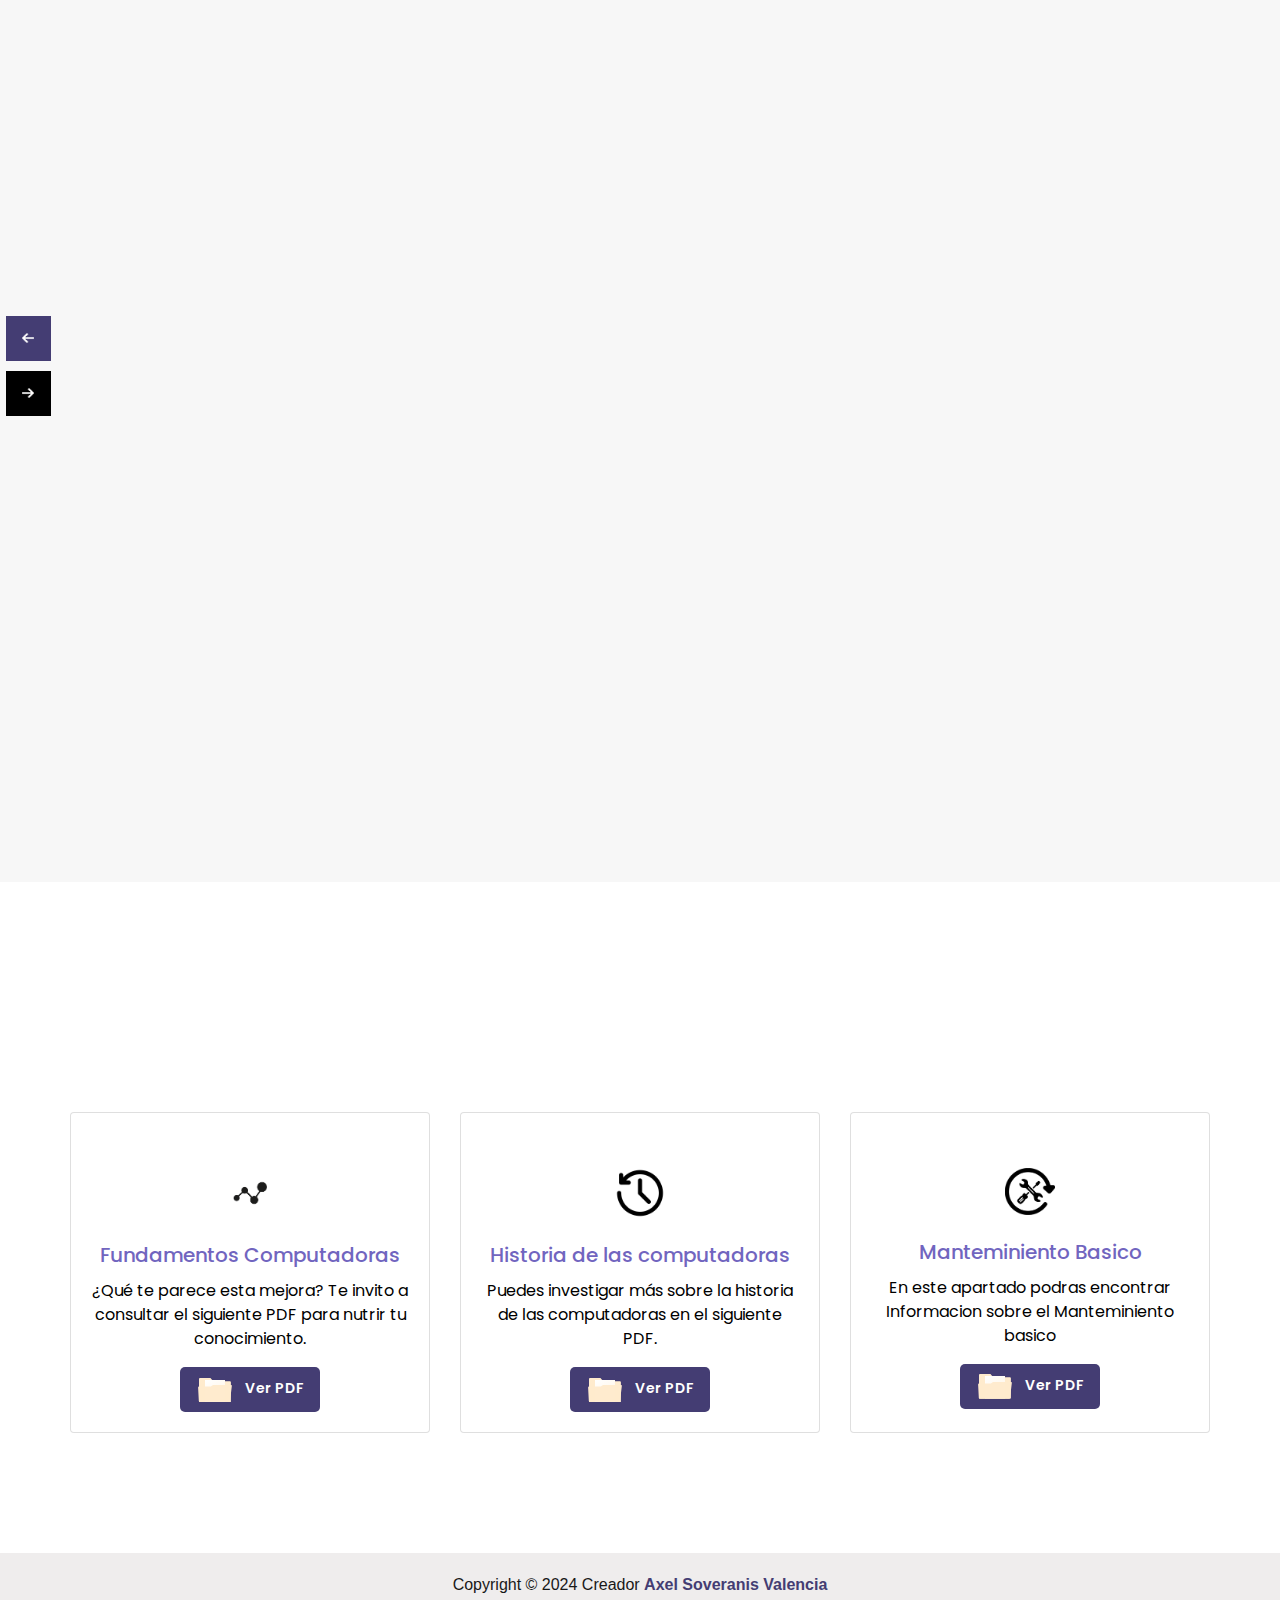
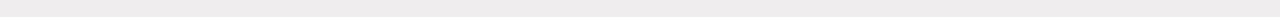
<file: index.html>
<!DOCTYPE html>
<html>

<head>
    <!-- Basic -->
    <meta charset="utf-8" />
    <meta http-equiv="X-UA-Compatible" content="IE=edge" />
    <!-- Mobile Metas -->
    <meta name="viewport" content="width=device-width, initial-scale=1, shrink-to-fit=no" />
    <!-- Site Metas -->
    <meta name="keywords" content="" />
    <meta name="description" content="" />
    <meta name="author" content="" />

    <title>Lotería Electrónica</title>
    <link rel="shortcut icon" href="images/logo.png" type="image/x-icon">

    <!-- slider stylesheet -->
    <link rel="stylesheet" type="text/css"
        href="https://cdnjs.cloudflare.com/ajax/libs/OwlCarousel2/2.1.3/assets/owl.carousel.min.css" />

    <!-- bootstrap core css -->
    <link rel="stylesheet" type="text/css" href="css/bootstrap.css" />

    <!-- fonts style -->
    <link href="https://fonts.googleapis.com/css?family=Poppins:400,700&display=swap" rel="stylesheet" />
    <!-- Custom styles for this template -->
    <link href="css/style.css" rel="stylesheet" />
    <!-- responsive style -->
    <link href="css/responsive.css" rel="stylesheet" />
</head>

<body>
    <div class="hero_area">
        <!-- header section strats -->
        <header class="header_section">
            <div class="container">
                <nav class="navbar navbar-expand-lg custom_nav-container pt-3">
                    <a class="navbar-brand" href="index.html">
                        <img src="images/logo.png" alt="" class="animated-item" /><span class="animated-item">
                            TechnoLotto
                        </span>
                    </a>
                    <button class="navbar-toggler" type="button" data-toggle="collapse"
                        data-target="#navbarSupportedContent" aria-controls="navbarSupportedContent"
                        aria-expanded="false" aria-label="Toggle navigation">
                        <span class="navbar-toggler-icon"></span>
                    </button>

                    <div class="collapse navbar-collapse" id="navbarSupportedContent">
                        <div class="d-flex ml-auto flex-column flex-lg-row align-items-center">
                            <ul class="navbar-nav  ">
                                <li class="nav-item active">
                                    <a class="nav-link animated-item active" href="index.html">Incio <span
                                            class="sr-only">(current)</span></a>
                                </li>
                                <li class="nav-item">
                                    <a class="nav-link animated-item" href="reglas.html">Reglas</a>
                                </li>


                                <li class="nav-item">
                                    <a class="nav-link animated-item" href="Creacion.html">Informacion Creacion </a>
                                </li>
                            </ul>



                        </div>

                    </div>
                </nav>
            </div>
        </header>
        <!-- end header section -->
        <!-- slider section -->
        <section class=" slider_section position-relative">
            <div id="carouselExampleControls" class="carousel slide" data-ride="carousel" data-interval="false">
                <div class="carousel-inner">
                    <div class="carousel-item active">
                        <div class="slider_item-box">
                            <div class="slider_item-container">
                                <div class="container">
                                    <div class="row">
                                        <div class="col-md-6">
                                            <div class="slider_item-detail">
                                                <div>
                                                    <h1 class="animated-item">
                                                        TechnoLotto <br />
                                                        Lotería Digital
                                                    </h1>
                                                    <p class="animated-item">
                                                        ¡Bienvenidos a TechnoLotto! Este emocionante juego de lotería
                                                        combina la diversión clásica con componentes electrónicos.
                                                        Pueden jugar 4 personas.¡Prepárate para ganar en el
                                                        mundo de TechnoLotto!
                                                    </p>
                                                    <div class="d-flex">
                                                        <a href="juego.html"
                                                            class="text-uppercase custom_orange-btn mr-3 animated-item">
                                                            Jugar
                                                        </a>
                                                        <a href="reglas.html"
                                                            class="text-uppercase custom_dark-btn animated-item">
                                                            Reglas
                                                        </a>
                                                    </div>
                                                </div>
                                            </div>
                                        </div>
                                        <div class="col-md-6">
                                            <div class="slider_img-box">
                                                <div>
                                                    <img src="images/componentes.png" class="animated-item"
                                                        alt="Card image cap" width="300px" />
                                                </div>
                                            </div>
                                        </div>
                                    </div>
                                </div>
                            </div>
                        </div>
                    </div>
                    <div class="carousel-item">
                        <div class="slider_item-box">
                            <div class="slider_item-container">
                                <div class="container">
                                    <div class="row">
                                        <div class="col-md-6">
                                            <div class="slider_item-detail">
                                                <div>
                                                    <h1>
                                                        ¿Que es el <br />
                                                        hardware?
                                                    </h1>
                                                    <p>
                                                        El hardware es “el cuerpo” de la computadora y el software “el
                                                        alma”. La unidad central de procesamiento (CPU), monitor,
                                                        teclado e impresora son los cuatro componentes físicos más
                                                        importantes de la computadora. El CPU es el “cerebro” de la
                                                        computadora.
                                                    </p>

                                                </div>
                                            </div>
                                        </div>
                                        <div class="col-md-6">
                                            <div class="slider_img-box">
                                                <div>
                                                    <iframe width="100%" height="315" style="border-radius: 20px;"
                                                        src="https://www.youtube.com/embed/bu3ToO5mJU8?si=yEscCqTtbQdI3x9_"
                                                        title="YouTube video player" frameborder="0"
                                                        allow="accelerometer; autoplay; clipboard-write; encrypted-media; gyroscope; picture-in-picture; web-share"
                                                        referrerpolicy="strict-origin-when-cross-origin"
                                                        allowfullscreen></iframe>
                                                </div>
                                            </div>
                                        </div>
                                    </div>
                                </div>
                            </div>
                        </div>
                    </div>

                </div>
                <div class="custom_carousel-control">
                    <a class="carousel-control-prev animated-item" href="#carouselExampleControls" role="button"
                        data-slide="prev">
                        <span class="sr-only">Previous</span>
                    </a>
                    <a class="carousel-control-next animated-item" href="#carouselExampleControls" role="button"
                        data-slide="next">
                        <span class="sr-only">Next</span>
                    </a>
                </div>
            </div>
        </section>

        <!-- end slider section -->
    </div>

    <!-- service section -->

    <section class="service_section layout_padding ">
        <div class="container">
            <h2 class="custom_heading animated-item">Introduccion </h2>
            <p class="custom_heading-text animated-item">
                Si deseas profundizar y descubrir más sobre el apasionante mundo que se esconde detrás de las
                computadoras, te invitamos a explorar el siguiente contenido. ¡Seguro encontrarás respuestas a tus
                preguntas y ampliarás tus conocimientos sobre este tema tan fascinante!
            </p>
            <div class=" layout_padding2">
                <div class="card-deck">
                    <div class="card">
                        <img class="card-img-top" src="images/card-item-1.png" alt="Card image cap" />
                        <div class="card-body">
                            <h5 class="card-title">Fundamentos Computadoras</h5>
                            <p class="card-text">
                                ¿Qué te parece esta mejora? Te invito a consultar el siguiente PDF para nutrir tu
                                conocimiento.
                            </p>
                            <a class="Documents-btn" href="docs/Compontentes.pdf" target="_blank" style="margin: auto;">
                                <span class="folderContainer">
                                    <svg class="fileBack" width="146" height="113" viewBox="0 0 146 113" fill="none"
                                        xmlns="http://www.w3.org/2000/svg">
                                        <path
                                            d="M0 4C0 1.79086 1.79086 0 4 0H50.3802C51.8285 0 53.2056 0.627965 54.1553 1.72142L64.3303 13.4371C65.2799 14.5306 66.657 15.1585 68.1053 15.1585H141.509C143.718 15.1585 145.509 16.9494 145.509 19.1585V109C145.509 111.209 143.718 113 141.509 113H3.99999C1.79085 113 0 111.209 0 109V4Z"
                                            fill="url(#paint0_linear_117_4)"></path>
                                        <defs>
                                            <linearGradient id="paint0_linear_117_4" x1="0" y1="0" x2="72.93"
                                                y2="95.4804" gradientUnits="userSpaceOnUse">
                                                <stop stop-color="blanchedalmond"></stop>
                                                <stop offset="1" stop-color="blanchedalmond"></stop>
                                            </linearGradient>
                                        </defs>
                                    </svg>
                                    <svg class="filePage" width="88" height="99" viewBox="0 0 88 99" fill="none"
                                        xmlns="http://www.w3.org/2000/svg">
                                        <rect width="88" height="99" fill="url(#paint0_linear_117_6)"></rect>
                                        <defs>
                                            <linearGradient id="paint0_linear_117_6" x1="0" y1="0" x2="81" y2="160.5"
                                                gradientUnits="userSpaceOnUse">
                                                <stop stop-color="white"></stop>
                                                <stop offset="1" stop-color="blanchedalmond"></stop>
                                            </linearGradient>
                                        </defs>
                                    </svg>

                                    <svg class="fileFront" width="160" height="79" viewBox="0 0 160 79" fill="none"
                                        xmlns="http://www.w3.org/2000/svg">
                                        <path
                                            d="M0.29306 12.2478C0.133905 9.38186 2.41499 6.97059 5.28537 6.97059H30.419H58.1902C59.5751 6.97059 60.9288 6.55982 62.0802 5.79025L68.977 1.18034C70.1283 0.410771 71.482 0 72.8669 0H77H155.462C157.87 0 159.733 2.1129 159.43 4.50232L150.443 75.5023C150.19 77.5013 148.489 79 146.474 79H7.78403C5.66106 79 3.9079 77.3415 3.79019 75.2218L0.29306 12.2478Z"
                                            fill="url(#paint0_linear_117_5)"></path>
                                        <defs>
                                            <linearGradient id="paint0_linear_117_5" x1="38.7619" y1="8.71323"
                                                x2="66.9106" y2="82.8317" gradientUnits="userSpaceOnUse">
                                                <stop stop-color="blanchedalmond"></stop>
                                                <stop offset="1" stop-color="blanchedalmond"></stop>
                                            </linearGradient>
                                        </defs>
                                    </svg>
                                </span>
                                <p class="text" style="margin-top: revert;">Ver PDF</p>
                            </a>

                        </div>
                    </div>
                    <div class="card">
                        <img class="card-img-top" src="images/card-item-2.png" alt="Card image cap" />
                        <div class="card-body">
                            <h5 class="card-title">Historia de las computadoras</h5>
                            <p class="card-text">
                                Puedes investigar más sobre la historia de las computadoras en el siguiente PDF.
                            </p>
                            <a class="Documents-btn" href="docs/Historia de las computadoras.pdf" target="_blank"
                                style="margin: auto;">
                                <span class="folderContainer">
                                    <svg class="fileBack" width="146" height="113" viewBox="0 0 146 113" fill="none"
                                        xmlns="http://www.w3.org/2000/svg">
                                        <path
                                            d="M0 4C0 1.79086 1.79086 0 4 0H50.3802C51.8285 0 53.2056 0.627965 54.1553 1.72142L64.3303 13.4371C65.2799 14.5306 66.657 15.1585 68.1053 15.1585H141.509C143.718 15.1585 145.509 16.9494 145.509 19.1585V109C145.509 111.209 143.718 113 141.509 113H3.99999C1.79085 113 0 111.209 0 109V4Z"
                                            fill="url(#paint0_linear_117_4)"></path>
                                        <defs>
                                            <linearGradient id="paint0_linear_117_4" x1="0" y1="0" x2="72.93"
                                                y2="95.4804" gradientUnits="userSpaceOnUse">
                                                <stop stop-color="blanchedalmond"></stop>
                                                <stop offset="1" stop-color="blanchedalmond"></stop>
                                            </linearGradient>
                                        </defs>
                                    </svg>
                                    <svg class="filePage" width="88" height="99" viewBox="0 0 88 99" fill="none"
                                        xmlns="http://www.w3.org/2000/svg">
                                        <rect width="88" height="99" fill="url(#paint0_linear_117_6)"></rect>
                                        <defs>
                                            <linearGradient id="paint0_linear_117_6" x1="0" y1="0" x2="81" y2="160.5"
                                                gradientUnits="userSpaceOnUse">
                                                <stop stop-color="white"></stop>
                                                <stop offset="1" stop-color="blanchedalmond"></stop>
                                            </linearGradient>
                                        </defs>
                                    </svg>

                                    <svg class="fileFront" width="160" height="79" viewBox="0 0 160 79" fill="none"
                                        xmlns="http://www.w3.org/2000/svg">
                                        <path
                                            d="M0.29306 12.2478C0.133905 9.38186 2.41499 6.97059 5.28537 6.97059H30.419H58.1902C59.5751 6.97059 60.9288 6.55982 62.0802 5.79025L68.977 1.18034C70.1283 0.410771 71.482 0 72.8669 0H77H155.462C157.87 0 159.733 2.1129 159.43 4.50232L150.443 75.5023C150.19 77.5013 148.489 79 146.474 79H7.78403C5.66106 79 3.9079 77.3415 3.79019 75.2218L0.29306 12.2478Z"
                                            fill="url(#paint0_linear_117_5)"></path>
                                        <defs>
                                            <linearGradient id="paint0_linear_117_5" x1="38.7619" y1="8.71323"
                                                x2="66.9106" y2="82.8317" gradientUnits="userSpaceOnUse">
                                                <stop stop-color="blanchedalmond"></stop>
                                                <stop offset="1" stop-color="blanchedalmond"></stop>
                                            </linearGradient>
                                        </defs>
                                    </svg>
                                </span>
                                <p class="text" style="margin-top: revert;">Ver PDF</p>
                            </a>

                        </div>
                    </div>
                    <div class="card">
                        <img class="card-img-top" src="images/card-item-3.png" alt="Card image cap" />
                        <div class="card-body">
                            <h5 class="card-title">Manteminiento Basico</h5>
                            <p class="card-text">
                                En este apartado podras encontrar Informacion sobre el Manteminiento basico
                            </p>
                            <a class="Documents-btn" href="docs/Mantenimiento-de-equipo-de-cómputo-básico-.pdf"
                                target="_blank" style="margin: auto;">
                                <span class="folderContainer">
                                    <svg class="fileBack" width="146" height="113" viewBox="0 0 146 113" fill="none"
                                        xmlns="http://www.w3.org/2000/svg">
                                        <path
                                            d="M0 4C0 1.79086 1.79086 0 4 0H50.3802C51.8285 0 53.2056 0.627965 54.1553 1.72142L64.3303 13.4371C65.2799 14.5306 66.657 15.1585 68.1053 15.1585H141.509C143.718 15.1585 145.509 16.9494 145.509 19.1585V109C145.509 111.209 143.718 113 141.509 113H3.99999C1.79085 113 0 111.209 0 109V4Z"
                                            fill="url(#paint0_linear_117_4)"></path>
                                        <defs>
                                            <linearGradient id="paint0_linear_117_4" x1="0" y1="0" x2="72.93"
                                                y2="95.4804" gradientUnits="userSpaceOnUse">
                                                <stop stop-color="blanchedalmond"></stop>
                                                <stop offset="1" stop-color="blanchedalmond"></stop>
                                            </linearGradient>
                                        </defs>
                                    </svg>
                                    <svg class="filePage" width="88" height="99" viewBox="0 0 88 99" fill="none"
                                        xmlns="http://www.w3.org/2000/svg">
                                        <rect width="88" height="99" fill="url(#paint0_linear_117_6)"></rect>
                                        <defs>
                                            <linearGradient id="paint0_linear_117_6" x1="0" y1="0" x2="81" y2="160.5"
                                                gradientUnits="userSpaceOnUse">
                                                <stop stop-color="white"></stop>
                                                <stop offset="1" stop-color="blanchedalmond"></stop>
                                            </linearGradient>
                                        </defs>
                                    </svg>

                                    <svg class="fileFront" width="160" height="79" viewBox="0 0 160 79" fill="none"
                                        xmlns="http://www.w3.org/2000/svg">
                                        <path
                                            d="M0.29306 12.2478C0.133905 9.38186 2.41499 6.97059 5.28537 6.97059H30.419H58.1902C59.5751 6.97059 60.9288 6.55982 62.0802 5.79025L68.977 1.18034C70.1283 0.410771 71.482 0 72.8669 0H77H155.462C157.87 0 159.733 2.1129 159.43 4.50232L150.443 75.5023C150.19 77.5013 148.489 79 146.474 79H7.78403C5.66106 79 3.9079 77.3415 3.79019 75.2218L0.29306 12.2478Z"
                                            fill="url(#paint0_linear_117_5)"></path>
                                        <defs>
                                            <linearGradient id="paint0_linear_117_5" x1="38.7619" y1="8.71323"
                                                x2="66.9106" y2="82.8317" gradientUnits="userSpaceOnUse">
                                                <stop stop-color="blanchedalmond"></stop>
                                                <stop offset="1" stop-color="blanchedalmond"></stop>
                                            </linearGradient>
                                        </defs>
                                    </svg>
                                </span>
                                <p class="text" style="margin-top: revert;">Ver PDF</p>
                            </a>

                        </div>
                    </div>

                </div>
            </div>

        </div>
    </section>







    <!-- footer section -->
    <section class="container-fluid footer_section">
        <p>
            Copyright &copy; 2024 Creador
            <a href="https://www.instagram.com/sovera_nis?igsh=dnB3b2FuM2dkZ3Z0&utm_source=qr" target="_blank"
                style="     font-weight: 700;color:#443D73;">Axel Soveranis Valencia</a>
        </p>
    </section>
    <!-- footer section -->

    <script type="text/javascript" src="js/jquery-3.4.1.min.js"></script>
    <script type="text/javascript" src="js/bootstrap.js"></script>

    </script>
    <!-- end google map js -->
</body>

</html>
</file>
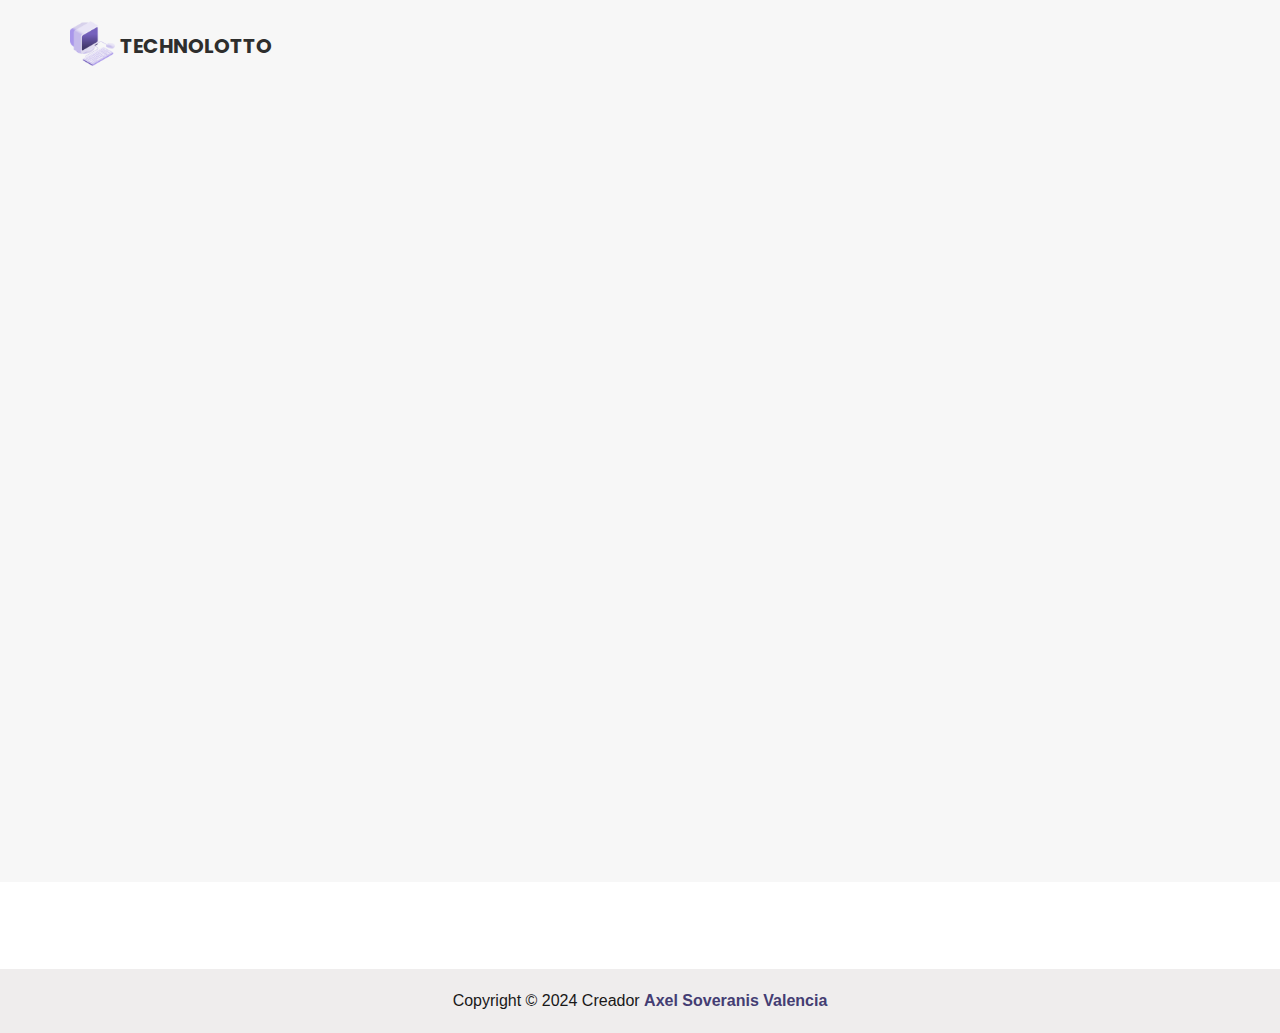
<file: Creacion.html>
<!DOCTYPE html>
<html>

<head>
    <!-- Basic -->
    <meta charset="utf-8" />
    <meta http-equiv="X-UA-Compatible" content="IE=edge" />
    <!-- Mobile Metas -->
    <meta name="viewport" content="width=device-width, initial-scale=1, shrink-to-fit=no" />
    <!-- Site Metas -->
    <meta name="keywords" content="" />
    <meta name="description" content="" />
    <meta name="author" content="" />

    <title>Lotería Electrónica</title>
    <link rel="shortcut icon" href="images/logo.png" type="image/x-icon">

    <!-- slider stylesheet -->
    <link rel="stylesheet" type="text/css"
        href="https://cdnjs.cloudflare.com/ajax/libs/OwlCarousel2/2.1.3/assets/owl.carousel.min.css" />

    <!-- bootstrap core css -->
    <link rel="stylesheet" type="text/css" href="css/bootstrap.css" />

    <!-- fonts style -->
    <link href="https://fonts.googleapis.com/css?family=Poppins:400,700&display=swap" rel="stylesheet" />
    <!-- Custom styles for this template -->
    <link href="css/style.css" rel="stylesheet" />
    <!-- responsive style -->
    <link href="css/responsive.css" rel="stylesheet" />
</head>

<body>
    <div class="hero_area">
        <!-- header section strats -->
        <header class="header_section">
            <div class="container">
                <nav class="navbar navbar-expand-lg custom_nav-container pt-3">
                    <a class="navbar-brand" href="index.html">
                        <img src="images/logo.png" alt="" /><span>
                            TechnoLotto
                        </span>
                    </a>
                    <button class="navbar-toggler" type="button" data-toggle="collapse"
                        data-target="#navbarSupportedContent" aria-controls="navbarSupportedContent"
                        aria-expanded="false" aria-label="Toggle navigation">
                        <span class="navbar-toggler-icon"></span>
                    </button>

                    <div class="collapse navbar-collapse" id="navbarSupportedContent">
                        <div class="d-flex ml-auto flex-column flex-lg-row align-items-center">
                            <ul class="navbar-nav  ">
                                <li class="nav-item active">
                                    <a class="nav-link animated-item" href="index.html">Incio <span
                                            class="sr-only">(current)</span></a>
                                </li>
                                <li class="nav-item">
                                    <a class="nav-link animated-item" href="reglas.html">Reglas</a>
                                </li>

                                <li class="nav-item">
                                    <a class="nav-link animated-item active"  href="Creacion.html">Informacion Creacion </a>
                                </li>
                            </ul>



                        </div>

                    </div>
                </nav>
            </div>
        </header>

        <section class="service_section layout_padding">
            <div class="container">
                <h2 class="custom_heading animated-item">Tecnologías Empleadas</h2>
                <br>
                <p class="custom_heading-text animated-item">
                    En esta sección, te ofrecemos una visión detallada de las tecnologías que hemos implementado en este proyecto. Utilizamos HTML y CSS para la estructura y el diseño, JavaScript para la funcionalidad, y el framework Bootstrap para un desarrollo rápido y responsivo. Además, empleamos Git y GitHub para el control de versiones y la colaboración en el desarrollo.
                </p>
                <div class="layout_padding2">
                    <div class="card-deck">
                        <div class="card animated-item" >
                            <img class="card-img-top" src="images/Css,html.jpg" alt="Card image cap" style="width: 200px !important;" />
                            <div class="card-body">
                                <h5 class="card-title">HTML y CSS (Bootstrap)</h5>
                                <p class="card-text">
                                    HTML (HyperText Markup Language) y CSS (Cascading Style Sheets) son los lenguajes fundamentales para el desarrollo web. HTML define la estructura de las páginas web, mientras que CSS controla su presentación y estilo usando el framework de bootstrap .
                                </p>
                            </div>
                        </div>
                        <div class="card animated-item">
                            <img class="card-img-top" src="images/javascript.png" alt="Card image cap" style="width: 110px !important;"/>
                            <div class="card-body">
                                <h5 class="card-title">JavaScript</h5>
                                <p class="card-text">
                                    JavaScript es un lenguaje de programación utilizado para agregar interactividad y dinamismo a las páginas web. Permite crear funcionalidades avanzadas como validación de formularios, animaciones y manipulación del DOM.
                                </p>
                            </div>
                        </div>
                        <div class="card animated-item" >
                            <img class="card-img-top" src="images/git.jpg" alt="Card image cap" style="width: 190px !important;" />
                            <div class="card-body">
                                <h5 class="card-title">Git y GitHub</h5>
                                <p class="card-text">
                                    Git es un sistema de control de versiones distribuido ampliamente utilizado para el seguimiento de cambios en el código fuente durante el desarrollo de software. GitHub, por su parte, es una plataforma de alojamiento de código que utiliza Git para la gestión de versiones.desarrollo y el almacenamiento seguro del código fuente en la nube.
                                </p>
                            </div>
                        </div>
                        
                        
                    </div>
                </div>
            </div>
        </section>
        

        <!-- footer section -->
        <section class="container-fluid footer_section">
            <p>
                Copyright &copy; 2024 Creador
                <a href="https://www.instagram.com/sovera_nis?igsh=dnB3b2FuM2dkZ3Z0&utm_source=qr" target="_blank"
                    style="     font-weight: 700;color:#443D73;">Axel Soveranis Valencia</a>
            </p>
        </section>
    </div>


    <script type="text/javascript" src="js/jquery-3.4.1.min.js"></script>
    <script type="text/javascript" src="js/bootstrap.js"></script>

    </script>
    <!-- end google map js -->
</body>

</html>
</file>
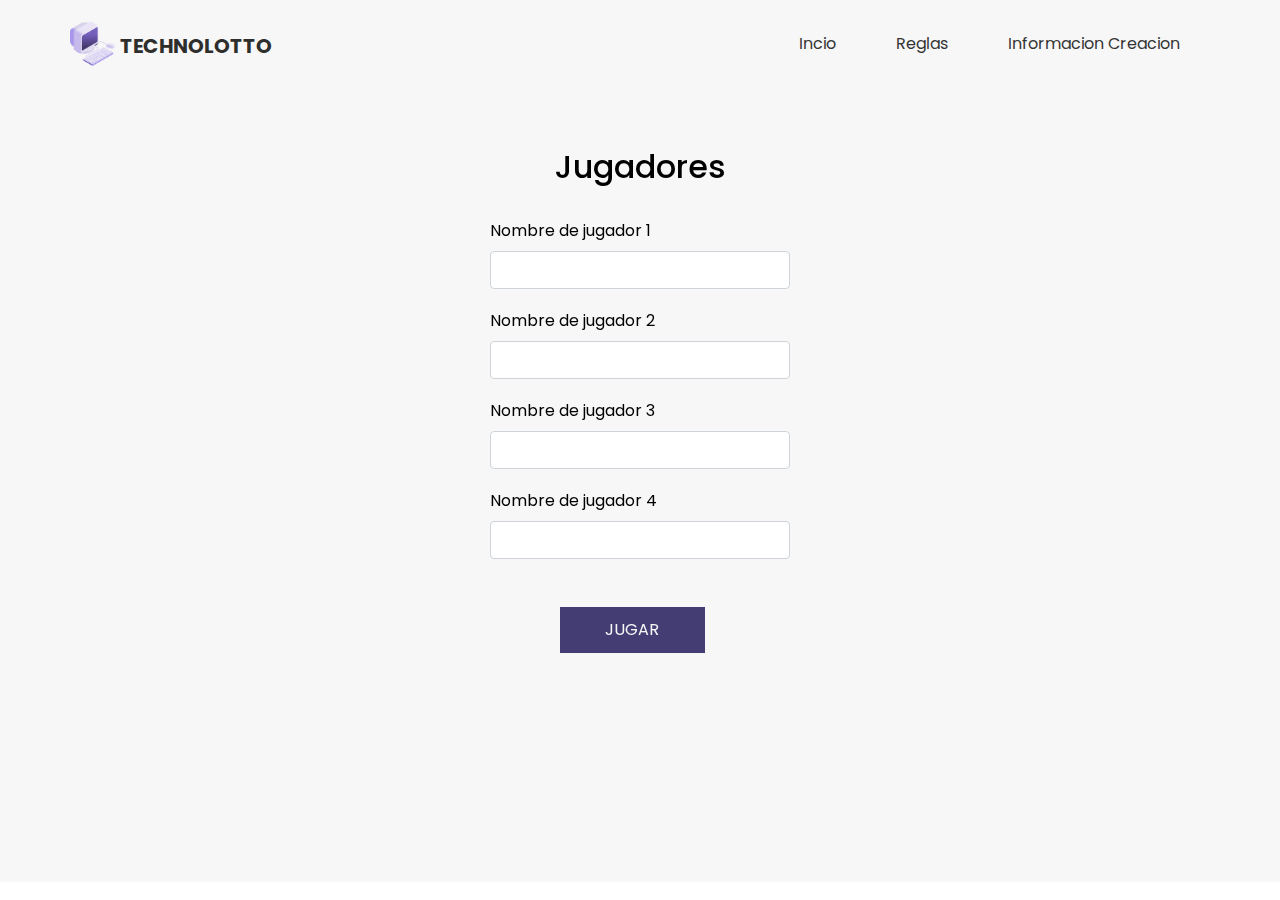
<file: juego.html>
<!DOCTYPE html>
<html>

<head>
    <!-- Basic -->
    <meta charset="utf-8" />
    <meta http-equiv="X-UA-Compatible" content="IE=edge" />
    <!-- Mobile Metas -->
    <meta name="viewport" content="width=device-width, initial-scale=1, shrink-to-fit=no" />
    <!-- Site Metas -->
    <meta name="keywords" content="" />
    <meta name="description" content="" />
    <meta name="author" content="" />

    <title>Lotería Electrónica</title>
    <link rel="shortcut icon" href="images/logo.png" type="image/x-icon">

    <!-- slider stylesheet -->
    <link rel="stylesheet" type="text/css"
        href="https://cdnjs.cloudflare.com/ajax/libs/OwlCarousel2/2.1.3/assets/owl.carousel.min.css" />

    <!-- bootstrap core css -->
    <link rel="stylesheet" type="text/css" href="css/bootstrap.css" />

    <!-- fonts style -->
    <link href="https://fonts.googleapis.com/css?family=Poppins:400,700&display=swap" rel="stylesheet" />
    <!-- Custom styles for this template -->
    <link href="css/style.css" rel="stylesheet" />
    <!-- responsive style -->
    <link href="css/responsive.css" rel="stylesheet" />

    <style>
        label {
            text-align: justify !important;
        }

        .slider_section {
            margin-top: -40px;
        }
    </style>
</head>

<body>
    <div class="hero_area">
        <!-- header section strats -->
        <header class="header_section">
            <div class="container">
                <nav class="navbar navbar-expand-lg custom_nav-container pt-3">
                    <a class="navbar-brand" href="index.html">
                        <img src="images/logo.png" alt="" /><span>
                            TechnoLotto
                        </span>
                    </a>
                    <button class="navbar-toggler" type="button" data-toggle="collapse"
                        data-target="#navbarSupportedContent" aria-controls="navbarSupportedContent"
                        aria-expanded="false" aria-label="Toggle navigation">
                        <span class="navbar-toggler-icon"></span>
                    </button>

                    <div class="collapse navbar-collapse" id="navbarSupportedContent">
                        <div class="d-flex ml-auto flex-column flex-lg-row align-items-center">
                            <ul class="navbar-nav  ">
                                <li class="nav-item active">
                                    <a class="nav-link" href="index.html">Incio <span
                                            class="sr-only">(current)</span></a>
                                </li>
                                <li class="nav-item">
                                    <a class="nav-link" href="reglas.html">Reglas</a>
                                </li>

                                <li class="nav-item">
                                    <a class="nav-link" href="Creacion.html">Informacion Creacion </a>
                                </li>
                            </ul>



                        </div>

                    </div>
                </nav>
            </div>
        </header>
        <!-- end header section -->
        <!-- slider section -->
        <section class=" slider_section position-relative">
            <div id="carouselExampleControls" class="carousel slide" data-ride="carousel" data-interval="false">
                <div class="carousel-inner">
                    <div class="carousel-item active">
                        <div class="slider_item-box">
                            <div class="slider_item-container">
                                <div class="container">
                                    <div class="row">
                                        <div class="col-md-12" style="text-align: center;">
                                            <div class="slider_item-detail">
                                                <div>
                                                    <h2>
                                                        Jugadores
                                                        </h1><br>
                                                        <form action="juego/back.php" method="post">
                                                            <div class="form-13">
                                                                <div class="from-grup">
                                                                    <label for="">Nombre de jugador 1</label>
                                                                    <input type="text" class="form-control"
                                                                        name="name-1" id="name-1" required>
                                                                </div>
                                                                <div class="from-grup">
                                                                    <label for="">Nombre de jugador 2</label>
                                                                    <input type="text" class="form-control"
                                                                        name="name-2" id="name-2" required>
                                                                </div>
                                                                <div class="from-grup">
                                                                    <label for="">Nombre de jugador 3</label>
                                                                    <input type="text" class="form-control"
                                                                        name="name-3" id="name-3" required>
                                                                </div>
                                                                <div class="from-grup">
                                                                    <label for="">Nombre de jugador 4</label>
                                                                    <input type="text" class="form-control"
                                                                        name="name-4" id="name-4" required>
                                                                </div>
                                                            </div><br><br>
                                                            <button type="submit"
                                                                class="text-uppercase custom_orange-btn mr-3">Jugar</button>
                                                            <br><br><br>
                                                        </form>


                                                </div>
                                            </div>
                                        </div>
                                    </div>
                                </div>
                            </div>
                        </div>
                    </div>
                </div>
            </div>
        </section>

        <!-- end slider section -->
    </div>
    <!-- 

    <script>
    
    //    document.getElementById('numero_seleccionado').addEventListener('change', function() {
    //     var numero = parseInt(this.value);
    //     var inputsDinamicos = document.getElementById('inputs_dinamicos');
    //     inputsDinamicos.innerHTML = ''; // Limpiar los inputs dinámicos existentes

    //     for (var i = 0; i < numero; i++) {
    //         var label = document.createElement('label');
    //         label.textContent = 'Usuario jugador ' + (i + 1);
    //         label.for = 'dato_' + (i + 1);
    //         inputsDinamicos.appendChild(label);

    //         var nuevoInput = document.createElement('input');
    //         nuevoInput.type = 'text';
    //         nuevoInput.name = 'dato_' + (i + 1);
    //         nuevoInput.className = 'form-control';
    //         nuevoInput.style.marginBottom = '10px';
    //         inputsDinamicos.appendChild(nuevoInput);
    //     }
    // });
    </script> -->
    <!-- footer section -->

    <!-- footer section -->

    <script type="text/javascript" src="js/bootstrap.js"></script>
    <script src="https://ajax.googleapis.com/ajax/libs/jquery/3.5.1/jquery.min.js"></script>

    </script>
    <!-- end google map js -->
</body>

</html>
</file>
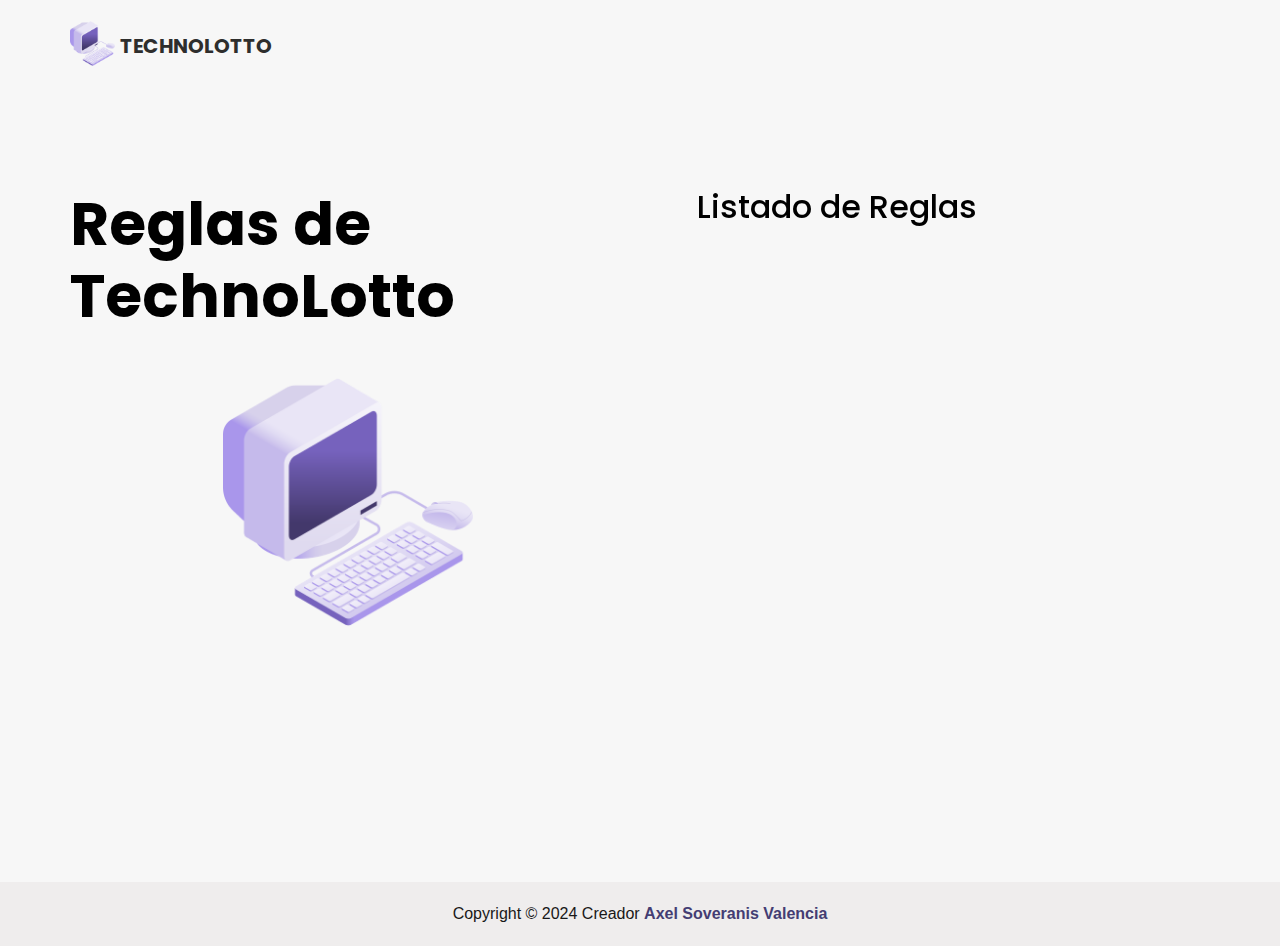
<file: reglas.html>
<!DOCTYPE html>
<html>

<head>
    <!-- Basic -->
    <meta charset="utf-8" />
    <meta http-equiv="X-UA-Compatible" content="IE=edge" />
    <!-- Mobile Metas -->
    <meta name="viewport" content="width=device-width, initial-scale=1, shrink-to-fit=no" />
    <!-- Site Metas -->
    <meta name="keywords" content="" />
    <meta name="description" content="" />
    <meta name="author" content="" />

    <title>Lotería Electrónica</title>
    <link rel="shortcut icon" href="images/logo.png" type="image/x-icon">

    <!-- slider stylesheet -->
    <link rel="stylesheet" type="text/css"
        href="https://cdnjs.cloudflare.com/ajax/libs/OwlCarousel2/2.1.3/assets/owl.carousel.min.css" />

    <!-- bootstrap core css -->
    <link rel="stylesheet" type="text/css" href="css/bootstrap.css" />

    <!-- fonts style -->
    <link href="https://fonts.googleapis.com/css?family=Poppins:400,700&display=swap" rel="stylesheet" />
    <!-- Custom styles for this template -->
    <link href="css/style.css" rel="stylesheet" />
    <!-- responsive style -->
    <link href="css/responsive.css" rel="stylesheet" />
</head>

<body>
    <div class="hero_area">
        <!-- header section strats -->
        <header class="header_section">
            <div class="container">
                <nav class="navbar navbar-expand-lg custom_nav-container pt-3">
                    <a class="navbar-brand" href="index.html">
                        <img src="images/logo.png" alt="" /><span>
                            TechnoLotto
                        </span>
                    </a>
                    <button class="navbar-toggler" type="button" data-toggle="collapse"
                        data-target="#navbarSupportedContent" aria-controls="navbarSupportedContent"
                        aria-expanded="false" aria-label="Toggle navigation">
                        <span class="navbar-toggler-icon"></span>
                    </button>

                    <div class="collapse navbar-collapse" id="navbarSupportedContent">
                        <div class="d-flex ml-auto flex-column flex-lg-row align-items-center">
                            <ul class="navbar-nav  ">
                                <li class="nav-item active">
                                    <a class="nav-link animated-item" href="index.html">Incio <span
                                            class="sr-only">(current)</span></a>
                                </li>
                                <li class="nav-item">
                                    <a class="nav-link animated-item active" href="reglas.html">Reglas</a>
                                </li>

                                <li class="nav-item">
                                    <a class="nav-link animated-item" href="Creacion.html">Informacion Creacion </a>
                                </li>
                            </ul>



                        </div>

                    </div>
                </nav>
            </div>
        </header>
        <!-- end header section -->
        <!-- slider section -->
        <section class=" slider_section position-relative">
            <div id="carouselExampleControls" class="carousel slide" data-ride="carousel" data-interval="false">
                <div class="carousel-inner">
                    <div class="carousel-item active">
                        <div class="slider_item-box">
                            <div class="slider_item-container">
                                <div class="container">
                                    <div class="row">
                                        <div class="col-md-6">
                                            <div class="slider_item-detail">
                                                <div>
                                                    <h1>
                                                        Reglas de <br />
                                                        TechnoLotto
                                                    </h1>
                                                    <p>
                                                        <img src="images/logo.png" alt="img" width="250px"
                                                            style="margin:auto; display:block;">
                                                    </p>

                                                </div>
                                            </div>
                                        </div>
                                        <div class="col-md-6">
                                            <div class="slider_img-box">
                                                <div>
                                                    <h2>Listado de Reglas</h2><br>
                                                    <ul class="animated-list">
                                                        <li class="animated-item">El juego puede ser jugado por 4 jugadores obigatoriamente.</li>
                                                        <li class="animated-item">Se utiliza un mazo de cartas con
                                                            imágenes únicas.</li>
                                                        <li class="animated-item">Cada jugador recibe una tabla con una
                                                            selección de estas imágenes.</li>
                                                        <li class="animated-item">El programa anuncia las cartas una por
                                                            una.</li>
                                                        <li class="animated-item">Los jugadores marcan las imágenes en
                                                            sus tablas cuando el cantor anuncia una carta que tienen.
                                                        </li>
                                                        <li class="animated-item">El objetivo es ser el primer jugador
                                                            en completar una fila, columna, o diagonal en su tabla.</li>
                                                        <li class="animated-item">El primer jugador en completar la
                                                            condición de victoria grita "¡Lotería!" para ganar el juego.
                                                        </li>
                                                    </ul>
                                                 

                                                </div>
                                            </div>
                                        </div>
                                    </div>
                                </div>
                            </div>
                        </div>
                    </div>
                </div>
            </div>
        </section>

        <!-- end slider section -->
    </div>



    <!-- footer section -->
    <section class="container-fluid footer_section">
        <p>
            Copyright &copy; 2024 Creador
            <a href="https://www.instagram.com/sovera_nis?igsh=dnB3b2FuM2dkZ3Z0&utm_source=qr" target="_blank"
                style="     font-weight: 700;color:#443D73;">Axel Soveranis Valencia</a>
        </p>
    </section>
    <!-- footer section -->

    <script type="text/javascript" src="js/jquery-3.4.1.min.js"></script>
    <script type="text/javascript" src="js/bootstrap.js"></script>

    </script>
    <!-- end google map js -->
</body>

</html>
</file>
<file: css/style.css>
body {
  font-family: 'Poppins', sans-serif;
  color: #000000;
  background-color: #ffffff;
}

.layout_padding {
  padding: 75px 0;
}

.layout_padding2 {
  padding: 45px 0;
}

.layout_padding2-top {
  padding-top: 45px;
}


.layout_padding2-bottom {
  padding-bottom: 45px;
}

.layout_padding-top {
  padding-top: 75px;
}

.layout_padding-bottom {
  padding-bottom: 75px;
}


.custom_dark-btn,
.custom_orange-btn {
  display: inline-block;
  padding: 10px 0;
  text-align: center;
  width: 145px;
  outline: none;
  color: #f7f7f7;
  border: 1px solid transparent;
}

.custom_dark-btn {
  background-color: #000000;
}

.custom_dark-btn:hover {
  border: 1px solid #000000;
  color: #000000;
  background-color: transparent;
}

.custom_orange-btn {
  background-color: #443D73;
}

.custom_orange-btn:hover {
  border: 1px solid #443D73;
  color: #443D73;
  background-color: transparent;
}

.custom_heading {
  text-align: center;
  font-weight: bold;
}

.custom_heading-text {
  text-align: center;
}


/*header section*/
.hero_area {
  height: 98vh;
  background-color: #f7f7f7;
}

.hero_area.sub_pages {
  height: auto;
}

.header_section {}

.header_section .container-fluid {
  padding-right: 25px;
  padding-left: 25px;
}

.header_section .nav_container {
  margin: 0 auto;
}

.custom_nav-container.navbar-expand-lg .navbar-nav .nav-link {
  padding: 10px 30px;
  color: #343434;
  text-align: center
}


/* Estilo inicial de los enlaces */
.nav-link {
  display: inline-block;
  color: #000; /* Color inicial */
  text-decoration: none;
  font-size: 16px; /* Tamaño inicial */
  position: relative;
  transition: all 0.3s ease; /* Transición para el tamaño y el color */
}

/* Estilo al pasar el cursor */
.nav-link:hover {
  color: #ff6347; /* Nuevo color */
  font-size: 18px; /* Nuevo tamaño */
}

/* Animación de subrayado */
.nav-link::after {
  content: '';
  position: absolute;
  width: 0;
  height: 2px;
  display: block;
  margin-top: 5px;
  right: 0;
  background: #443D73; /* Color del subrayado */
  transition: width 0.3s ease;
  -webkit-transition: width 0.3s ease;
}

.nav-link:hover::after,
.nav-link.active::after {
  width: 100%; /* Extiende la línea de subrayado */
  left: 0;
  background: #443D73; /* Color del subrayado */
}

/* Estilo para los enlaces activos */
.nav-link.active {
  color: #443D73; /* Mantiene el color del enlace activo */
  font-size: 18px; /* Mantiene el tamaño del enlace activo */
}


a,
a:hover,
a:focus {
  text-decoration: none;
}

a:hover,
a:focus {
  color: initial;
}

.btn,
.btn:focus {
  outline: none !important;
  box-shadow: none;
}



.navbar-brand,
.navbar-brand:hover {
  text-transform: uppercase;
  font-weight: bold;
  font-size: 24px;
  color: #fafcfd;
}

.custom_nav-container .nav_search-btn {
  background-image: url(../images/search-icon.png);

  background-size: 22px;
  background-repeat: no-repeat;
  background-position-y: 7px;
  width: 35px;
  height: 35px;
  padding: 0;
  border: none;
}

.navbar-brand {
  display: flex;
  align-items: center;
}

.navbar-brand img {
  width: 45px;
  margin-right: 5px;
}

.navbar-brand span {
  font-size: 20px;
  font-weight: 700;
  color: #2e2e2d;
  margin-top: 5px;
}

.custom_nav-container {
  z-index: 99999;
  padding: 15px 0;
}

.custom_nav-container .navbar-toggler {
  outline: none;
}

.custom_nav-container .navbar-toggler .navbar-toggler-icon {
  background-image: url(../images/menu.png);
  background-size: 55px;
}

.quote_btn-container a {
  display: inline-block;
  padding: 5px 15px;
  background-color: #fc5d35;
  color: #f7f7f7;
  font-size: 14px;
  text-transform: uppercase;
}

/*end header section*/

/* slider section */
.slider_section {
  padding-top: 8%;
}

.slider_item-box {
  width: 100%;
  height: 100%;
}

.slider_item-box .container {
  height: 100%;
}

.slider_img-box {
  width: 85%;
  margin: 0 auto;
}

.slider_img-box img {
  width: 100%;
}

.slider_item-container {
  display: flex;
  align-items: center;
  width: 100%;
  height: 100%;
  background-repeat: no-repeat;
}

.slider_item-container .slider_item-detail {}

.slider_item-detail h1 {
  font-weight: 700;
  font-size: 60px;
  width: 95%;
}

.slider_item-detail p {
  margin: 45px 0;
}

.slider_call-btn {
  display: inline-block;
  padding: 8px 20px;
  background-color: #edb040;
  color: #fefdfd;
  border-radius: 20px;
}

.slider_section #carouselExampleControls,
.carousel-inner,
.carousel-item {
  height: 100%;
}

.slider_section .custom_carousel-control {
  position: absolute;
  top: 50%;
  left: 2%;
  width: 105px;
  transform: translateY(-50%);
}

.slider_section .custom_carousel-control .carousel-control-prev,
.slider_section .custom_carousel-control .carousel-control-next {
  margin: 10px 0;
  position: relative;
  width: 45px;
  height: 45px;
  border: none;
  opacity: 1;
  background-repeat: no-repeat;
  background-size: 12px;
  background-position: center;
}

.slider_section .custom_carousel-control .carousel-control-prev {
  background-image: url(../images/prev.png);
  background-color: #443D73;
}

.slider_section .custom_carousel-control .carousel-control-next {
  background-image: url(../images/next.png);
  background-color: #000000;
}

/* end slider section */


/* service section */
.service_section .card .card-img-top {
  width: 50px;
  margin: 55px auto 5px auto;
}

.service_section .card {
  text-align: center;
  box-sizing: border-box;
  position: relative;
}

.service_section .card .card-title {
  color: #7165BF;

}

.service_section .card::after {
  content: "";
  position: absolute;
  width: 100%;
  height: 7px;
  background-color: transparent;
}

.service_section .card:hover {
  cursor: pointer;
  border: none;
  border-radius: 0;
  -webkit-box-shadow: 0px 1px 4px 0px rgba(0, 0, 0, 0.2);
  -moz-box-shadow: 0px 1px 4px 0px rgba(0, 0, 0, 0.2);
  box-shadow: 0px 1px 4px 0px rgba(0, 0, 0, 0.2);

}

.service_section .card:hover::after {
  background-color: #7165BF;
}

/* end service section */






/* tasty section */

.tasty_section {
  width: 100%;
  height: 500px;
  background-image: url(../images/tasty-image.png);
  background-repeat: no-repeat;
  background-size: cover;
  display: flex;
  justify-content: center;
  align-items: center;

}

.tasty_section h2 {
  font-size: 125px;
  text-align: center;
  font-weight: bold;
  color: #ffffff;
  text-transform: uppercase;
}

/* end tasty section */

/* client section */
.client_container {
  display: flex;
  flex-direction: column;
  justify-content: center;
  align-items: center;
}

.client_img-box {
  width: 350px;
}

.client_img-box img {
  width: 100%
}

.client_container h3 {
  text-align: center;
  margin-bottom: 25px;
}


.client_section .custom_carousel-control {
  position: absolute;
  top: 100%;
  left: 50%;
  width: 105px;
  transform: translateX(-50%);
}

.client_section .custom_carousel-control .carousel-control-prev,
.client_section .custom_carousel-control .carousel-control-next {
  width: 45px;
  height: 45px;
  border: none;
  border-radius: 100%;
  opacity: 1;
  background-repeat: no-repeat;
  background-size: 12px;
  background-position: center;
  background-color: #292727;
}

.client_section .custom_carousel-control .carousel-control-prev:hover,
.client_section .custom_carousel-control .carousel-control-next:hover {
  background-color: #fc5d35;
}

.client_section .custom_carousel-control .carousel-control-prev {
  background-image: url(../images/prev.png);
}

.client_section .custom_carousel-control .carousel-control-next {
  background-image: url(../images/next.png);
}

/* end client section */

/* contact section */

.contact_section {
  background-image: url(../images/orange-dish.png);
  background-repeat: no-repeat;
  background-size: 215px;
  background-position: right center;
}

.contact_section input {
  border: none;
  outline: none;
  border-bottom: .8px solid #252525;
  width: 90%;
  margin: 10px 0;
}

.contact_form-container {
  padding: 15px 0 15px 0;

}

.contact_form-container button {
  border: none;
  background-color: #fc5d35;
  color: #fff;
  padding: 8px 40px;
  text-transform: uppercase;
  font-size: 14px;
}


/* contact section */

/* map section */
.map_section {
  height: 500px;
}


/* end map section */

/* info section */
.info_section ul {
  padding: 0;
}

.info_section ul li {
  list-style-type: none;
  margin: 3px 0;

}

.info_section h5 {
  margin-bottom: 12px;
  font-size: 22px;
}

.info_section .social-box {
  margin: 25px 0;
}

.info_section .social-box img {
  width: 35px;
  margin-right: 5px;
}

.info_section .form_container input {
  width: 225px;
  height: 30px;
}

.info_section .form_container button {
  background-color: #fc5d35;
  border: none;
  outline: none;
  color: #fff;
  padding: 5px 30px;
  margin-top: 15px;
  font-size: 15px;
}

/* end info section */


/* footer section*/

.footer_section {
  background-color: #efeded;
  padding: 20px 0;
  font-family: "Roboto", sans-serif;
}

.footer_section p {
  color: #191818;
  margin: 0;
  text-align: center;
}

.footer_section a {
  color: #191818;
}

/* end footer section*/


.Documents-btn {
  display: flex;
  align-items: center;
  justify-content: flex-start;
  width: fit-content;
  height: 45px;
  border: none;
  padding: 0px 15px;
  border-radius: 5px;
  background-color: #443D73;
  gap: 10px;
  cursor: pointer;
  transition: all 0.3s;
}

.folderContainer {
  width: 40px;
  height: fit-content;
  display: flex;
  flex-direction: column;
  align-items: center;
  justify-content: flex-end;
  position: relative;
}

.fileBack {
  z-index: 1;
  width: 80%;
  height: auto;
}

.filePage {
  width: 50%;
  height: auto;
  position: absolute;
  z-index: 2;
  transition: all 0.3s ease-out;
}

.fileFront {
  width: 85%;
  height: auto;
  position: absolute;
  z-index: 3;
  opacity: 0.95;
  transform-origin: bottom;
  transition: all 0.3s ease-out;
}

.text {
  color: white;
  font-size: 14px;
  font-weight: 600;
  letter-spacing: 0.5px;
}

.Documents-btn:hover .filePage {
  transform: translateY(-5px);
}


.Documents-btn:active {
  transform: scale(0.95);
}

.Documents-btn:hover .fileFront {
  transform: rotateX(30deg);
}



.animated-list {
  list-style-type: none;
  padding: 0;
}

.animated-item {
  opacity: 0;
  transform: translateX(-20px);
  animation: fadeIn 0.5s forwards;
}

.animated-item:nth-child(1) {
  animation-delay: 0.5s;
}

.animated-item:nth-child(2) {
  animation-delay: 1s;
}

.animated-item:nth-child(3) {
  animation-delay: 1.5s;
}

.animated-item:nth-child(4) {
  animation-delay: 2s;
}

.animated-item:nth-child(5) {
  animation-delay: 2.5s;
}

.animated-item:nth-child(6) {
  animation-delay: 3s;
}

.animated-item:nth-child(7) {
  animation-delay: 3.5s;
}

@keyframes fadeIn {
  to {
      opacity: 1;
      transform: translateX(0);
  }
}

.wheel-and-hamster {
  --dur: 1s;
  position: relative;
  width: 12em;
  height: 12em;
  font-size: 14px;
}

.wheel,
.hamster,
.hamster div,
.spoke {
  position: absolute;
}

.wheel,
.spoke {
  border-radius: 50%;
  top: 0;
  left: 0;
  width: 100%;
  height: 100%;
}

.wheel {
  background: radial-gradient(100% 100% at center,hsla(0,0%,60%,0) 47.8%,hsl(0,0%,60%) 48%);
  z-index: 2;
}

.hamster {
  animation: hamster var(--dur) ease-in-out infinite;
  top: 50%;
  left: calc(50% - 3.5em);
  width: 7em;
  height: 3.75em;
  transform: rotate(4deg) translate(-0.8em,1.85em);
  transform-origin: 50% 0;
  z-index: 1;
}

.hamster__head {
  animation: hamsterHead var(--dur) ease-in-out infinite;
  background: hsl(30,90%,55%);
  border-radius: 70% 30% 0 100% / 40% 25% 25% 60%;
  box-shadow: 0 -0.25em 0 hsl(30,90%,80%) inset,
		0.75em -1.55em 0 hsl(30,90%,90%) inset;
  top: 0;
  left: -2em;
  width: 2.75em;
  height: 2.5em;
  transform-origin: 100% 50%;
}

.hamster__ear {
  animation: hamsterEar var(--dur) ease-in-out infinite;
  background: hsl(0,90%,85%);
  border-radius: 50%;
  box-shadow: -0.25em 0 hsl(30,90%,55%) inset;
  top: -0.25em;
  right: -0.25em;
  width: 0.75em;
  height: 0.75em;
  transform-origin: 50% 75%;
}

.hamster__eye {
  animation: hamsterEye var(--dur) linear infinite;
  background-color: hsl(0,0%,0%);
  border-radius: 50%;
  top: 0.375em;
  left: 1.25em;
  width: 0.5em;
  height: 0.5em;
}

.hamster__nose {
  background: hsl(0,90%,75%);
  border-radius: 35% 65% 85% 15% / 70% 50% 50% 30%;
  top: 0.75em;
  left: 0;
  width: 0.2em;
  height: 0.25em;
}

.hamster__body {
  animation: hamsterBody var(--dur) ease-in-out infinite;
  background: hsl(30,90%,90%);
  border-radius: 50% 30% 50% 30% / 15% 60% 40% 40%;
  box-shadow: 0.1em 0.75em 0 hsl(30,90%,55%) inset,
		0.15em -0.5em 0 hsl(30,90%,80%) inset;
  top: 0.25em;
  left: 2em;
  width: 4.5em;
  height: 3em;
  transform-origin: 17% 50%;
  transform-style: preserve-3d;
}

.hamster__limb--fr,
.hamster__limb--fl {
  clip-path: polygon(0 0,100% 0,70% 80%,60% 100%,0% 100%,40% 80%);
  top: 2em;
  left: 0.5em;
  width: 1em;
  height: 1.5em;
  transform-origin: 50% 0;
}

.hamster__limb--fr {
  animation: hamsterFRLimb var(--dur) linear infinite;
  background: linear-gradient(hsl(30,90%,80%) 80%,hsl(0,90%,75%) 80%);
  transform: rotate(15deg) translateZ(-1px);
}

.hamster__limb--fl {
  animation: hamsterFLLimb var(--dur) linear infinite;
  background: linear-gradient(hsl(30,90%,90%) 80%,hsl(0,90%,85%) 80%);
  transform: rotate(15deg);
}

.hamster__limb--br,
.hamster__limb--bl {
  border-radius: 0.75em 0.75em 0 0;
  clip-path: polygon(0 0,100% 0,100% 30%,70% 90%,70% 100%,30% 100%,40% 90%,0% 30%);
  top: 1em;
  left: 2.8em;
  width: 1.5em;
  height: 2.5em;
  transform-origin: 50% 30%;
}

.hamster__limb--br {
  animation: hamsterBRLimb var(--dur) linear infinite;
  background: linear-gradient(hsl(30,90%,80%) 90%,hsl(0,90%,75%) 90%);
  transform: rotate(-25deg) translateZ(-1px);
}

.hamster__limb--bl {
  animation: hamsterBLLimb var(--dur) linear infinite;
  background: linear-gradient(hsl(30,90%,90%) 90%,hsl(0,90%,85%) 90%);
  transform: rotate(-25deg);
}

.hamster__tail {
  animation: hamsterTail var(--dur) linear infinite;
  background: hsl(0,90%,85%);
  border-radius: 0.25em 50% 50% 0.25em;
  box-shadow: 0 -0.2em 0 hsl(0,90%,75%) inset;
  top: 1.5em;
  right: -0.5em;
  width: 1em;
  height: 0.5em;
  transform: rotate(30deg) translateZ(-1px);
  transform-origin: 0.25em 0.25em;
}

.spoke {
  animation: spoke var(--dur) linear infinite;
  background: radial-gradient(100% 100% at center,hsl(0,0%,60%) 4.8%,hsla(0,0%,60%,0) 5%),
		linear-gradient(hsla(0,0%,55%,0) 46.9%,hsl(0,0%,65%) 47% 52.9%,hsla(0,0%,65%,0) 53%) 50% 50% / 99% 99% no-repeat;
}

/* Animations */
@keyframes hamster {
  from, to {
    transform: rotate(4deg) translate(-0.8em,1.85em);
  }

  50% {
    transform: rotate(0) translate(-0.8em,1.85em);
  }
}

@keyframes hamsterHead {
  from, 25%, 50%, 75%, to {
    transform: rotate(0);
  }

  12.5%, 37.5%, 62.5%, 87.5% {
    transform: rotate(8deg);
  }
}

@keyframes hamsterEye {
  from, 90%, to {
    transform: scaleY(1);
  }

  95% {
    transform: scaleY(0);
  }
}

@keyframes hamsterEar {
  from, 25%, 50%, 75%, to {
    transform: rotate(0);
  }

  12.5%, 37.5%, 62.5%, 87.5% {
    transform: rotate(12deg);
  }
}

@keyframes hamsterBody {
  from, 25%, 50%, 75%, to {
    transform: rotate(0);
  }

  12.5%, 37.5%, 62.5%, 87.5% {
    transform: rotate(-2deg);
  }
}

@keyframes hamsterFRLimb {
  from, 25%, 50%, 75%, to {
    transform: rotate(50deg) translateZ(-1px);
  }

  12.5%, 37.5%, 62.5%, 87.5% {
    transform: rotate(-30deg) translateZ(-1px);
  }
}

@keyframes hamsterFLLimb {
  from, 25%, 50%, 75%, to {
    transform: rotate(-30deg);
  }

  12.5%, 37.5%, 62.5%, 87.5% {
    transform: rotate(50deg);
  }
}

@keyframes hamsterBRLimb {
  from, 25%, 50%, 75%, to {
    transform: rotate(-60deg) translateZ(-1px);
  }

  12.5%, 37.5%, 62.5%, 87.5% {
    transform: rotate(20deg) translateZ(-1px);
  }
}

@keyframes hamsterBLLimb {
  from, 25%, 50%, 75%, to {
    transform: rotate(20deg);
  }

  12.5%, 37.5%, 62.5%, 87.5% {
    transform: rotate(-60deg);
  }
}

@keyframes hamsterTail {
  from, 25%, 50%, 75%, to {
    transform: rotate(30deg) translateZ(-1px);
  }

  12.5%, 37.5%, 62.5%, 87.5% {
    transform: rotate(10deg) translateZ(-1px);
  }
}

@keyframes spoke {
  from {
    transform: rotate(0);
  }

  to {
    transform: rotate(-1turn);
  }
}
.tablero {
  padding: 5px;
  height: 341px;
  width: 266px;
  background-color:#cac6cc47;
  margin: auto;
}

.tablero_2 {
  padding: 5px;
  height: 341px;
  width: 266px;
  background-color: #cac6cc47;
  margin: auto;
}
.tablero_3 {
  padding: 5px;
  height: 341px;
  width: 266px;
  background-color: #cac6cc47;
  margin: auto;
}
.tablero_4 {
  padding: 5px;
  height: 341px;
  width: 266px;
  background-color: #cac6cc47;
  margin: auto;
}
.card {
  height: auto !important;
  width: auto ;
}

.Cartas-tablero {
  height: 110px;
  padding: 2px;
}

.cartas-fila {
  display: flex;
  align-items: center;
}

.carta {
  display: inline-block;
  transition: transform 0.3s ease-in-out;
}

.carta img {
  transition: transform 0.3s ease-in-out;
  cursor: pointer;
}

.carta:hover img {
  transform: scale(1.3);
  cursor: pointer;
}


.carta_2 {
  display: inline-block;
  transition: transform 0.3s ease-in-out;
}

.carta_2 img {
  transition: transform 0.3s ease-in-out;
  cursor: pointer;
}

.carta_2:hover img {
  transform: scale(1.3);
  cursor: pointer;
}




.carta_3 {
  display: inline-block;
  transition: transform 0.3s ease-in-out;
}

.carta_3 img {
  transition: transform 0.3s ease-in-out;
  cursor: pointer;
}

.carta_3:hover img {
  transform: scale(1.3);
  cursor: pointer;
}


.carta_4 {
  display: inline-block;
  transition: transform 0.3s ease-in-out;
}

.carta_4 img {
  transition: transform 0.3s ease-in-out;
  cursor: pointer;
}

.carta_4:hover img {
  transform: scale(1.3);
  cursor: pointer;
}

.form-13{
  width: 300px;
  text-align: justify;
  display: grid;
  gap: 20px;
  margin: auto;
}

.contenedor-imagen {
  position: relative;
  display: inline-block;
}

.imagen {
  display: block;
  transition: filter 0.3s;
  filter: brightness(1);
  width: 200px;
  /* Ajusta el tamaño de la imagen según sea necesario */
}

.oscurecida {
  filter: brightness(0.5);

}

.tachado {
  position: absolute;
  top: 50%;
  left: 50%;
  transform: translate(-50%, -50%);
  display: none;
  width: 50px;
  /* Ajusta el tamaño del ícono según sea necesario */
  height: 50px;
  /* Ajusta el tamaño del ícono según sea necesario */
  z-index: 1000;
}

.oscurecida+.tachado {
  display: block;
}
</file>
<file: css/responsive.css>
@media (max-width: 1120px) {
    .hero_area {
        height: auto;
    }

    .slider_section {
        padding: 50px 0;

    }
}

@media (max-width: 992px) {
    .custom_nav-container .nav_search-btn {
        background-position: center;
    }

    .service_section .card-deck {

        flex-direction: column;

    }

    .service_section .card-deck .card {
        margin-bottom: 25px;
    }
}

@media (max-width: 768px) {

    .slider_img-box {

        width: 85%;
        margin: 65px auto;

    }

    .slider_section .custom_carousel-control {

        position: absolute;
        top: 100%;
        left: 50%;
        width: 105px;
        transform: translate(-50%, -50%);
        display: flex;
        justify-content: space-between;

    }

    .fruit_section .fruit_detail-box {

        margin-bottom: 40px;
        text-align: center;

    }

    .fruit_detail-box>div {

        display: flex;
        justify-content: center;

    }

    .contact_section {
        background-size: 105px;
    }

    .contact_section input {

        background-color: transparent;

    }

    .info_section .col-md-3 {
        text-align: center;
    }

    .info_section .col-md-3:not(:nth-last-child(1)) {

        margin-bottom: 35px;
    }

    .tasty_section h2 {

        font-size: 80px;
    }
}

@media (max-width: 576px) {
    .slider_item-container .slider_item-detail {

        text-align: center;

    }
    .slider_item-detail h1 {
        font-size: 40px !important;
      }
    .slider_item-container .slider_item-detail .d-flex {

        justify-content: center;

    }
}

@media (max-width: 480px) {}

@media (max-width: 400px) {}

@media (max-width: 360px) {}

@media (min-width: 1200px) {
    .container {
        max-width: 1170px;
    }

}
</file>
